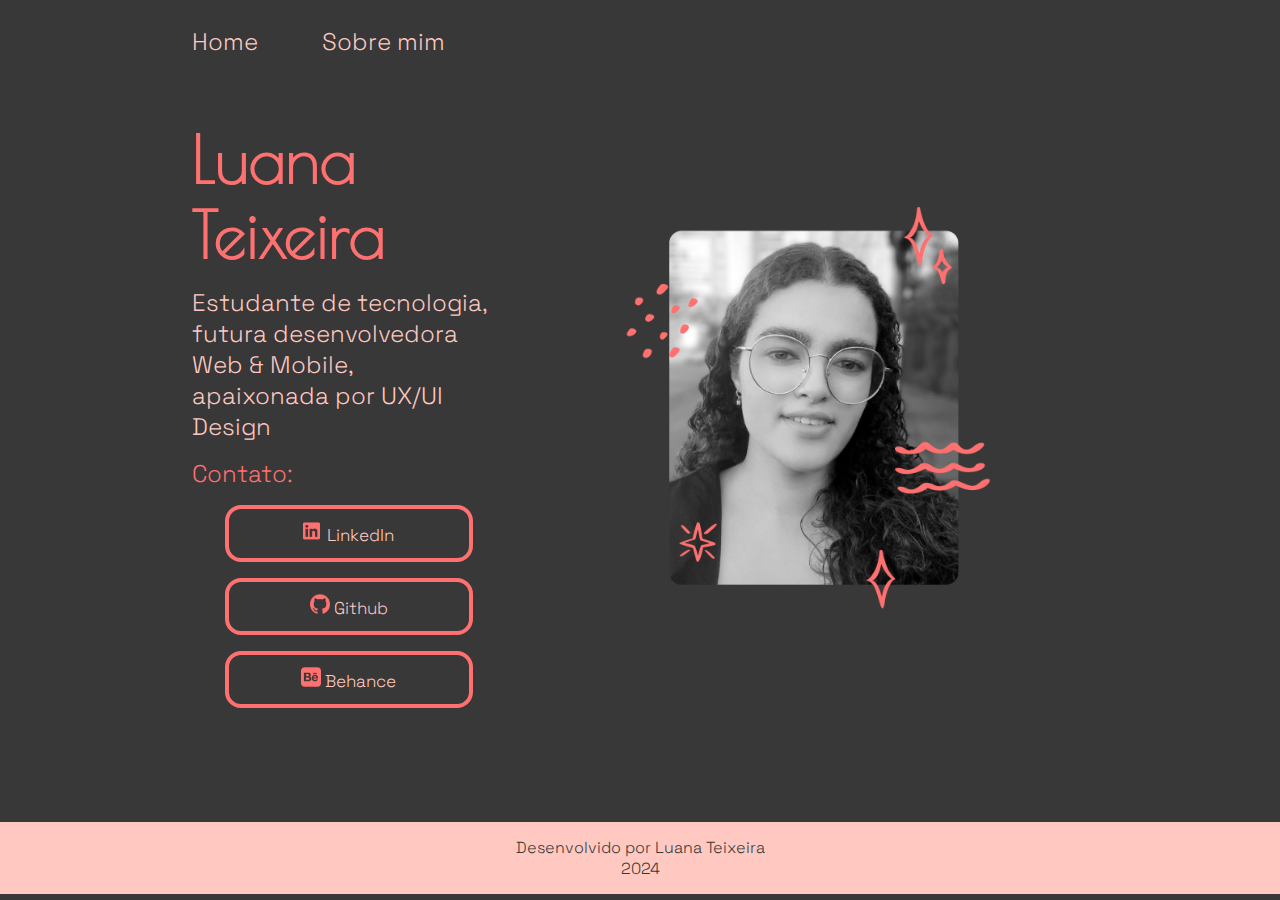
<file: index.html>
<!DOCTYPE html>
<html lang="pt-br">
<head>
    <meta charset="UTF-8">
    <meta http-equiv="X-UA-Compatible" content="IE=edge">
    <meta name="viewport" content="width=device-width, initial-scale=1.0">
    <title>Portifólio</title>
    <link rel="stylesheet" href="./styles/style.css">
    <link rel="preconnect" href="https://fonts.googleapis.com">
    <link rel="preconnect" href="https://fonts.gstatic.com" crossorigin>
    <link href="https://fonts.googleapis.com/css2?family=Poiret+One&family=Space+Grotesk:wght@300..700&display=swap" rel="stylesheet">
</head>
<body>
    <header class="cabecalho">
        <nav class="cabecalho__menu">
            <a class="cabecalho__menu__link" href="index.html">Home</a>
            <a class="cabecalho__menu__link" href="about.html">Sobre mim</a>
        </nav>
    </header>
    <main class="apresentacao">
        <section class="apresentacao__conteudo">
            <h1 class="apresentacao__conteudo__titulo"><strong class="titulo-destaque">Luana Teixeira</strong></h1>
            <p class="apresentacao__conteudo__paragrafo">Estudante de tecnologia, futura desenvolvedora Web & Mobile,<br>apaixonada por UX/UI Design</p>
            <p class="apresentacao__conteudo_contato">Contato:</p>
                    
            
            <div class="apresentacao_links">
                <a class="apresentacao_links__navegacao" href="https://www.linkedin.com/in/luanatex/">
                    <img src="./assets/linkedinpng.png" width="20px">
                    LinkedIn</a>
                <a class="apresentacao_links__navegacao" href="https://github.com/luanatex">
                    <img src="./assets/githubpng.png" width="20px">
                    Github</a>
                <a class="apresentacao_links__navegacao" href="https://www.behance.net/luanatex">
                    <img src="./assets/Group 1.png" width="20px">
                     Behance
                </a>
            </div>
        </section>
        <img class="apresentacao__imagem" src="./assets/Desktop - 1.png" alt="Foto de perfil">
    </main>
    <footer class="rodape">
        <p> Desenvolvido por Luana Teixeira <br> 2024</p>
    </footer>
</body>
</html>
</file>
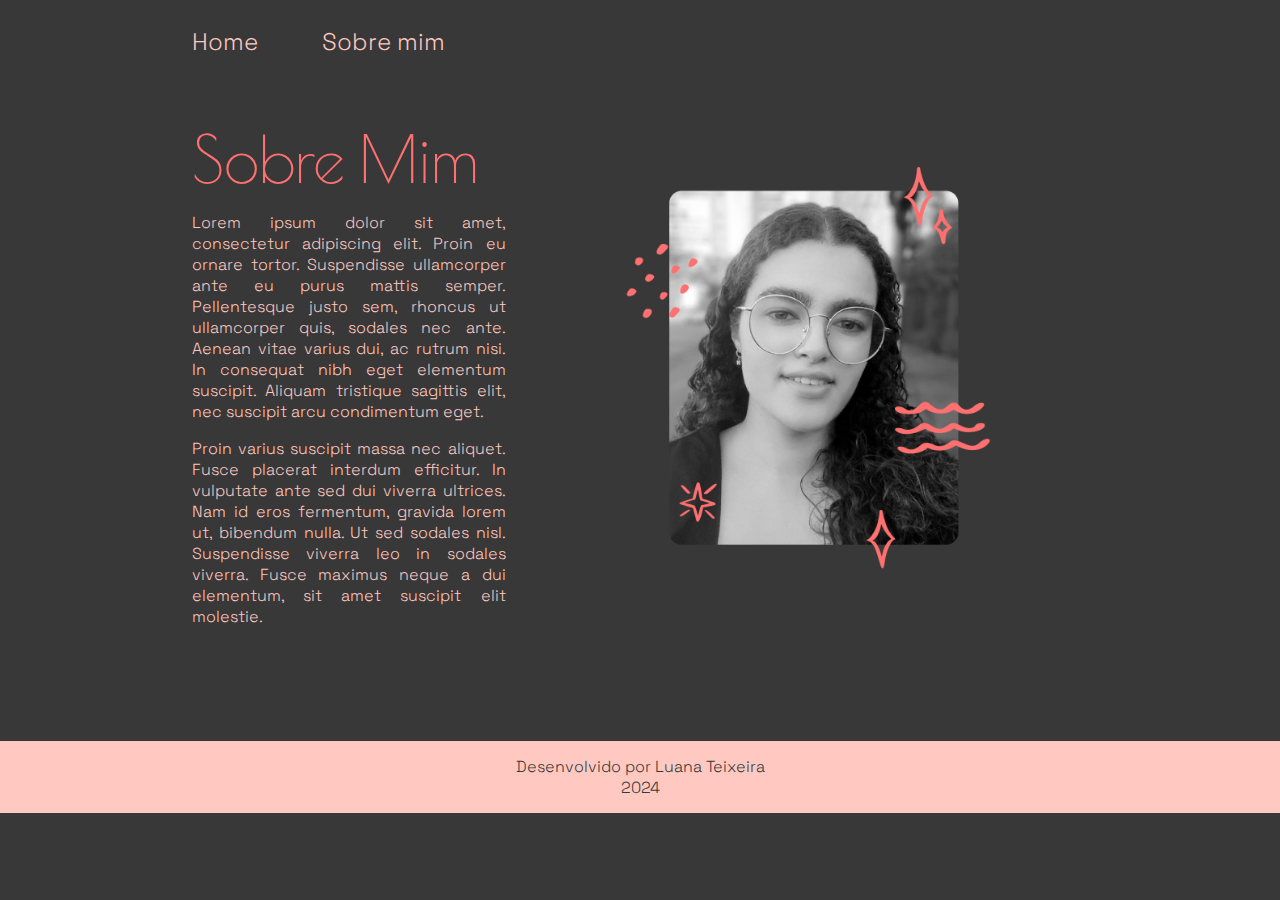
<file: about.html>
<!DOCTYPE html>
<html lang="pt-br">
<head>
    <meta charset="UTF-8">
    <meta http-equiv="X-UA-Compatible" content="IE=edge">
    <meta name="viewport" content="width=device-width, initial-scale=1.0">
    <link rel="stylesheet" href="./styles/style.css">
    <title>Sobre mim</title>
    <link rel="preconnect" href="https://fonts.googleapis.com">
    <link rel="preconnect" href="https://fonts.gstatic.com" crossorigin>
    <link href="https://fonts.googleapis.com/css2?family=Poiret+One&family=Space+Grotesk:wght@300..700&display=swap" rel="stylesheet">
</head>
<body>
    <header class="cabecalho">
        <nav class="cabecalho__menu">
            <a class="cabecalho__menu__link" href="index.html">Home</a>
            <a class="cabecalho__menu__link" href="about.html">Sobre mim</a>
        </nav>
    </header>
    <main class="apresentacao">
        <section class="apresentacao__conteudo">
            <h1 class="apresentacao__conteudo__titulo"> Sobre Mim</h1>
            <p class="apresentacao__conteudo__texto">Lorem ipsum dolor sit amet, consectetur adipiscing elit. Proin eu ornare tortor. Suspendisse ullamcorper ante eu purus mattis semper. Pellentesque justo sem, rhoncus ut ullamcorper quis, sodales nec ante. Aenean vitae varius dui, ac rutrum nisi. In consequat nibh eget elementum suscipit. Aliquam tristique sagittis elit, nec suscipit arcu condimentum eget.</p>
            <p class="apresentacao__conteudo__texto">Proin varius suscipit massa nec aliquet. Fusce placerat interdum efficitur. In vulputate ante sed dui viverra ultrices. Nam id eros fermentum, gravida lorem ut, bibendum nulla. Ut sed sodales nisl. Suspendisse viverra leo in sodales viverra. Fusce maximus neque a dui elementum, sit amet suscipit elit molestie.</p>
        </section>
        <img class="apresentacao__imagem" src="./assets/Desktop - 1.png" alt="Foto de perfil">
    </main>
    <footer class="rodape">
        <p> Desenvolvido por Luana Teixeira <br> 2024</p>
    </footer>
</body>
</body>
</html>
</file>
<file: styles/style.css>
:root {
    --cor-primaria: #383838;
    --cor-secundaria: #ffc9c1;
    --cor-terciaria: #ff7070;

    --font-primaria: "Poiret One", sans-serif;
    --font-secundaria: "Space Grotesk", sans-serif;
}

* {
    margin: 0;
    padding: 0;
}

body {
    box-sizing: border-box;
    background-color: var(--cor-primaria);
    color:var(--cor-secundaria);
}

.cabecalho {
    padding: 2% 0 0 15%;
}

.cabecalho__menu {
    display: flex;
    gap: 4rem;
}

.cabecalho__menu__link {
    color:var(--cor-secundaria);
    font-family: var(--font-secundaria);
    font-weight: 300;
    font-size: 1.5rem;
    text-decoration: none;
}

.cabecalho__menu__link:hover {
    color:var(--cor-terciaria);
}

.titulo-destaque {
    color: var(--cor-terciaria);
}

.apresentacao {
    padding: 5% 15%;
    display: flex;
    align-items: center;
    justify-content: space-between;
    gap: 0px;
    margin-bottom: 50px;
}

.apresentacao__conteudo {
    width: 50%;
    display: flex;
    flex-direction: column;
    gap: 1rem;

}

.apresentacao__conteudo__titulo {
    font-family: var(--font-primaria);
    font-weight: 400;
    font-size: 4rem;
    font-style: normal;
    color: var(--cor-terciaria);
}
 

.apresentacao__conteudo__paragrafo {
    font-family: var(--font-secundaria);
    font-weight: 300;
    font-size: 1.5rem;
    font-style: normal;
}

.apresentacao__conteudo__texto {
    font-family: var(--font-secundaria);
    font-weight: 300;
    text-align: justify;
    font-size: 1rem;
    font-style: normal;
}

.apresentacao__conteudo_contato {
    font-size: 1.5rem;
    color: var(--cor-terciaria);
    font-family: var(--font-secundaria);
    font-weight: 300;
}

.apresentacao_links {
    display: flex;
    flex-direction: column;
    justify-content: space-between;
    align-items: center;
    gap: 1rem;
}

.apresentacao_links__navegacao {
    justify-content: center;
    width: 70%;
    gap: 1rem;
    text-align: center;
    border: 4px solid var(--cor-terciaria);
    border-radius: 16px;
    padding: 12px 10px;
    font-size: 1.063rem;
    text-decoration: none;
    color: var(--cor-secundaria);
    font-family: var(--font-secundaria);
    font-weight: 300;
    font-style: normal;
}

.apresentacao_links__navegacao:hover {
    background-color: var(--cor-secundaria);
    color: #383838;
    border: 4px solid var(--cor-secundaria);
}

.apresentacao__imagem {
    width: 65%;
}

.rodape {
    padding: 15px;
    font-family:var(--font-secundaria);
    font-weight: 300;
    font-size: 1rem;
    text-align: center;
    color:#383838;
    background-color: var(--cor-secundaria);

}

@media (max-width: 1000px) {
    .cabecalho {
        padding: 10%;
    }

    .cabecalho__menu {
        justify-content: center;
    }

    .apresentacao {
        flex-direction: column-reverse;
        padding: 5%;
    }

    .apresentacao__conteudo {
        text-align: center;
        width: auto;
    }

    .apresentacao__imagem {
        width: 100%;
    }
}
</file>
